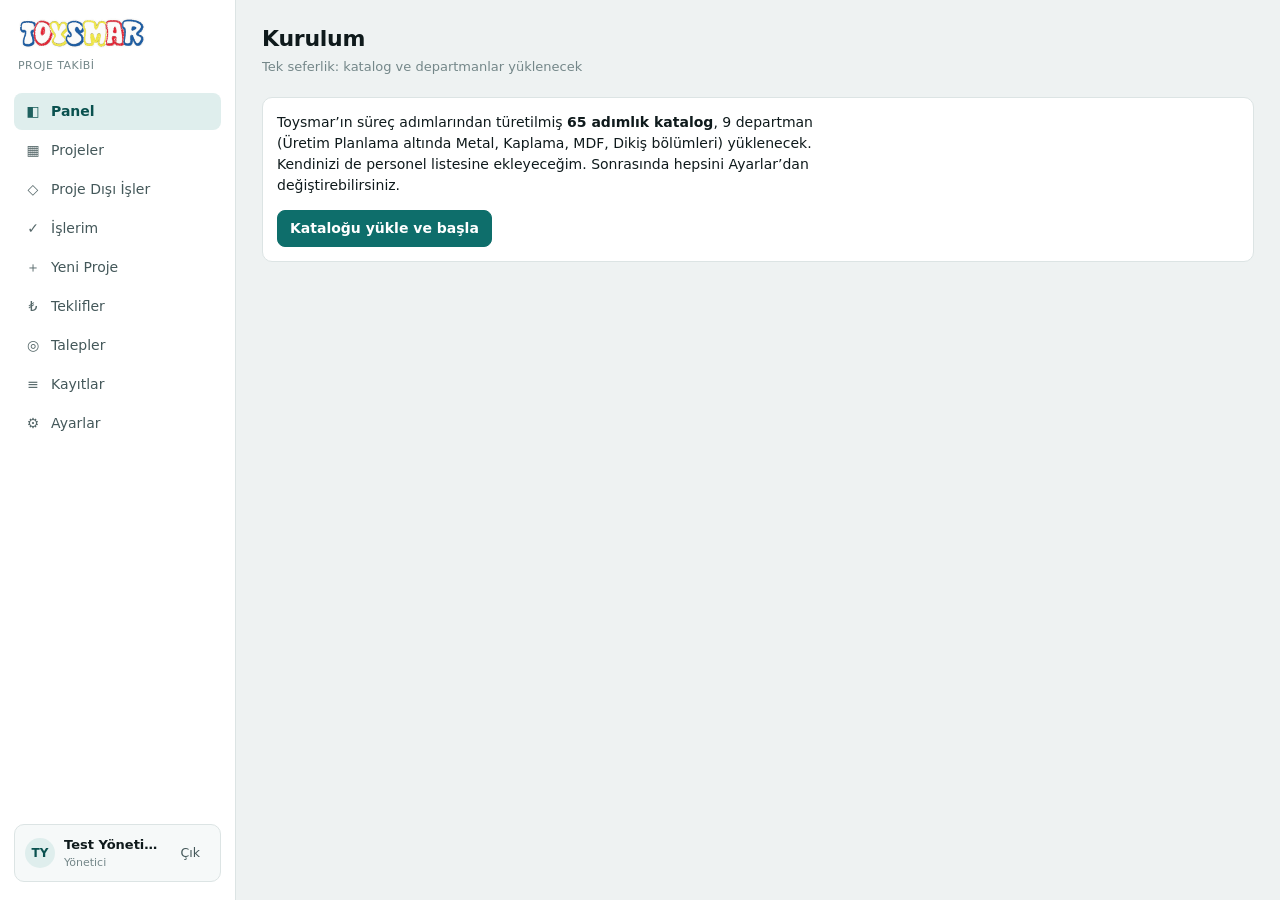
<file: test/index.html>
<!doctype html>
<html lang="tr">
<head>
<meta charset="utf-8">
<meta name="viewport" content="width=device-width, initial-scale=1">
<title>Toysmar — test</title>
<link rel="stylesheet" href="../assets/app.css">
<link rel="stylesheet" href="../assets/teklif.css">
<link rel="stylesheet" href="../assets/logo.css">
<script>
  // Giriş yapmış kabul edilen test kullanıcısı.
  // ?as=e-posta ile başka bir kullanıcıyla açılabilir, ?as=yok ile çıkış yapılmış gibi.
  (function () {
    var as = new URLSearchParams(location.search).get("as");
    if (as === "yok") { window.__MOCK_USER__ = null; return; }
    var mail = as || "yonetici@toysmar.test";
    window.__MOCK_USER__ = {
      email: mail,
      displayName: mail === "yonetici@toysmar.test" ? "Test Yöneticisi" : mail.split("@")[0],
      photoURL: "",
      emailVerified: true
    };
  })();
</script>
<script>
  // Tarayıcı içi koşucu için: sayfa yenilense de JS hataları biriksin.
  (function () {
    var KEY = "toysmar.testerrors";
    function push(msg) {
      try {
        var list = JSON.parse(sessionStorage.getItem(KEY) || "[]");
        list.push(String(msg)); sessionStorage.setItem(KEY, JSON.stringify(list));
      } catch (e) {}
    }
    window.addEventListener("error", function (e) { push(e.message || "hata"); });
    window.addEventListener("unhandledrejection", function (e) { push("promise: " + ((e.reason && e.reason.message) || e.reason)); });
    var ce = console.error;
    console.error = function () { push("console: " + [].slice.call(arguments).join(" ")); ce.apply(console, arguments); };
  })();
</script>
<script src="mock-firebase.js"></script>
<script>
  // Yapılandırma kontrolünü geçmek için sahte değerler.
  window.__MOCK_DB__["allowed/yonetici@toysmar.test"] = { name: "Test Yöneticisi", role: "yonetici" };
</script>
</head>
<body>
<div id="root"><div class="gate"><div class="gate-card"><div class="gate-mark">TY</div><h1>Test</h1><p>Yükleniyor…</p></div></div></div>
<div id="modal-root"></div>
<div id="toast" hidden></div>
<script type="module">
  // config.js'i test için geçersiz kılmadan çalıştırabilmek adına
  // gerçek app.js yüklenir; fb.js zaten __TOYSMAR_MOCK__ varsa onu kullanır.
  import("../js/app.js");
</script>
</body>
</html>
</file>
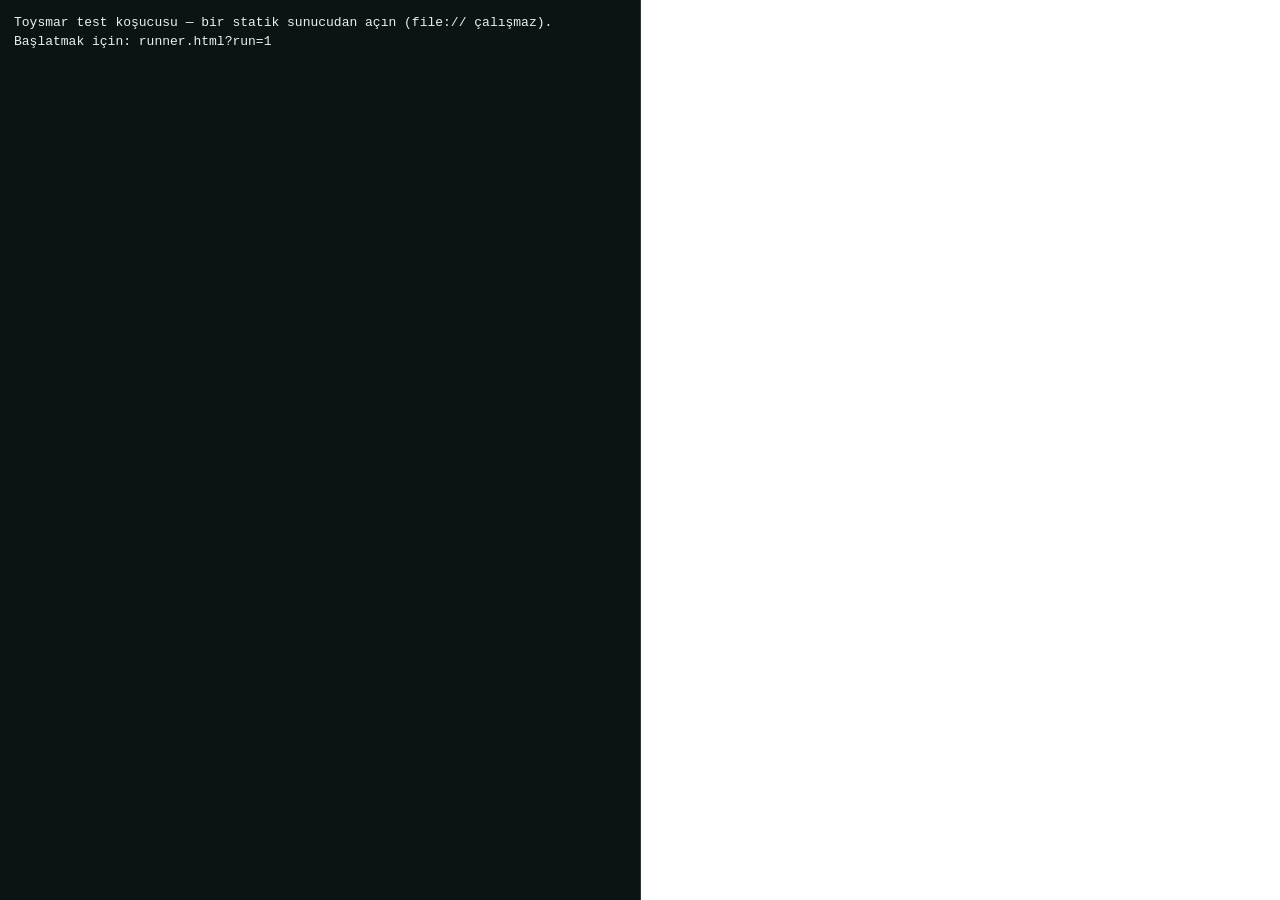
<file: test/runner.html>
<!doctype html>
<html lang="tr">
<head>
<meta charset="utf-8">
<title>Toysmar — test koşucusu</title>
<style>
  body{margin:0; font:13px/1.45 ui-monospace,monospace; background:#0c1314; color:#e9f0f0; display:grid; grid-template-columns:1fr 1fr; height:100vh}
  #log{padding:14px; overflow:auto; white-space:pre-wrap}
  #log .bad{color:#e87c70}
  #log .sum{font-weight:700; font-size:15px; margin-top:12px}
  iframe{width:100%; height:100%; border:0; border-left:1px solid #26383a; background:#fff}
</style>
</head>
<body>
<div id="log">Toysmar test koşucusu — bir statik sunucudan açın (file:// çalışmaz).
Başlatmak için: runner.html?run=1
</div>
<iframe id="app" src="about:blank"></iframe>
<script type="module">
  import { frameDriver } from "./frame-driver.mjs";
  import { runSuite } from "./suite.mjs";

  const logEl = document.getElementById("log");
  const log = function (s) {
    const div = document.createElement("div");
    div.textContent = s; if (s.indexOf("✗") !== -1) div.className = "bad";
    logEl.appendChild(div); logEl.scrollTop = logEl.scrollHeight;
  };
  window.__RESULT__ = null;

  async function main() {
    try { sessionStorage.clear(); localStorage.clear(); } catch (e) {}
    const t = frameDriver(document.getElementById("app"), log);
    try {
      await runSuite(t);
    } catch (e) {
      t.ok("senaryo çökmeden bitti", false, (e && e.message) || String(e));
      console.error(e);
    }
    const r = t.results;
    const sum = document.createElement("div"); sum.className = "sum" + (r.fail ? " bad" : "");
    sum.textContent = r.pass + " geçti, " + r.fail + " kaldı";
    logEl.appendChild(sum);
    window.__RESULT__ = { pass: r.pass, fail: r.fail, fails: r.fails };
  }
  if (new URLSearchParams(location.search).get("run")) main();
  window.__RUN__ = main;
</script>
</body>
</html>
</file>
<file: assets/app.css>
/* Toysmar Proje Takip — tasarım sistemi.
   Renk yalnızca DURUM için ayrılmıştır; gruplar tipografiyle ayrılır. */

:root{
  --bg:#EEF2F2; --surface:#FFFFFF; --surface-2:#F6F9F9; --surface-3:#EDF2F2;
  --line:#DCE4E4; --line-soft:#E9EEEE; --line-strong:#C2CFCF;
  --ink:#0F1A1C; --ink-mid:#44585A; --ink-soft:#748789;
  --accent:#0E6E6B; --accent-ink:#0A514F; --accent-soft:#DFEEED;
  --ok:#2C7A52; --ok-soft:#E0EFE7;
  --warn:#A2650F; --warn-soft:#F7ECD9;
  --late:#B5382C; --late-soft:#FAE5E2;
  --shadow:0 1px 2px rgba(15,26,28,.05), 0 8px 24px -16px rgba(15,26,28,.28);
  --r:10px;
  color-scheme:light;
}
@media (prefers-color-scheme: dark){
  :root{
    --bg:#0C1314; --surface:#131E20; --surface-2:#182628; --surface-3:#1E2E30;
    --line:#26383A; --line-soft:#1E2E30; --line-strong:#375152;
    --ink:#E9F0F0; --ink-mid:#A9BCBD; --ink-soft:#7C9092;
    --accent:#31B2AB; --accent-ink:#8AE0DA; --accent-soft:#123331;
    --ok:#54C088; --ok-soft:#10291D;
    --warn:#D9A257; --warn-soft:#2C2113;
    --late:#E87C70; --late-soft:#301714;
    --shadow:0 1px 2px rgba(0,0,0,.4), 0 10px 28px -18px rgba(0,0,0,.8);
    color-scheme:dark;
  }
}

*{box-sizing:border-box}
html,body{margin:0; padding:0}
body{
  background:var(--bg); color:var(--ink);
  font-family:"IBM Plex Sans",system-ui,-apple-system,Segoe UI,sans-serif;
  font-size:14px; line-height:1.5; -webkit-font-smoothing:antialiased;
}
h1,h2,h3,h4{font-family:Archivo,system-ui,sans-serif; margin:0; text-wrap:balance; letter-spacing:-.012em}
button,input,select,textarea{font:inherit; color:inherit}
a{color:var(--accent-ink)}
img{max-width:100%}
[hidden]{display:none!important}
:focus-visible{outline:2px solid var(--accent); outline-offset:2px; border-radius:4px}
@media (prefers-reduced-motion:reduce){*{animation:none!important; transition:none!important}}

/* ---------- giriş / kapı ekranları ---------- */
.gate{min-height:100vh; display:grid; place-items:center; padding:24px 16px}
.gate-card{
  background:var(--surface); border:1px solid var(--line); border-radius:16px;
  box-shadow:var(--shadow); width:min(460px,100%); padding:30px 28px; text-align:center;
}
.gate-mark{
  width:52px; height:52px; border-radius:14px; margin:0 auto 16px;
  background:var(--accent); color:#fff; display:grid; place-items:center;
  font-family:Archivo; font-weight:700; font-size:21px; letter-spacing:-.03em;
}
.gate h1{font-size:21px; margin-bottom:6px}
.gate p{color:var(--ink-mid); margin:0 0 20px; font-size:13.5px}
.gate .who{
  background:var(--surface-2); border:1px solid var(--line); border-radius:9px;
  padding:9px 12px; font-size:13px; margin-bottom:16px; word-break:break-all;
}
.gate .err{
  background:var(--late-soft); color:var(--late); border:1px solid currentColor;
  border-radius:9px; padding:10px 12px; font-size:13px; margin-bottom:16px; text-align:left;
}
.btn-google{
  display:inline-flex; align-items:center; justify-content:center; gap:10px; width:100%;
  background:var(--surface); border:1px solid var(--line-strong); border-radius:9px;
  padding:11px 16px; cursor:pointer; font-weight:600; font-size:14.5px;
}
.btn-google:hover{border-color:var(--ink-soft)}
.btn-google svg{width:18px; height:18px; flex:none}
.gate .foot{margin-top:16px; font-size:12px; color:var(--ink-soft)}

.gate-form{display:flex; flex-direction:column; gap:5px; text-align:left; margin-bottom:14px}
.gate-form label{font-size:12px; font-weight:600; color:var(--ink-mid); margin-top:6px}
.gate-form input{
  background:var(--surface); border:1px solid var(--line-strong); border-radius:9px;
  padding:10px 12px; font-size:14px; color:var(--ink); width:100%;
}
.gate-form input:focus{border-color:var(--accent); outline:none}
.btn-wide{width:100%; margin-top:14px; padding:11px 16px; font-size:14.5px}
.linkish{
  background:none; border:0; padding:0; cursor:pointer; font:inherit; font-size:12.5px;
  color:var(--accent); text-decoration:underline; text-underline-offset:2px;
}
.linkish:hover{color:var(--accent-ink)}
.gate-sep{display:flex; align-items:center; gap:10px; margin:18px 0 14px; color:var(--ink-soft); font-size:11.5px}
.gate-sep::before,.gate-sep::after{content:""; flex:1; height:1px; background:var(--line)}

/* ---------- erişim talepleri ---------- */
.reqline{
  display:flex; align-items:flex-start; gap:12px; flex-wrap:wrap;
  padding:11px 0; border-bottom:1px solid var(--line-soft);
}
.reqline:last-child{border-bottom:0}
.rq-who{flex:1 1 240px; min-width:0; display:flex; flex-direction:column; gap:2px}
.rq-name{font-weight:600; font-size:13.5px}
.rq-gorev{font-size:12.5px; margin-top:3px; display:flex; align-items:baseline; gap:6px}
.rq-act{display:flex; align-items:center; gap:6px; flex:none; flex-wrap:wrap; justify-content:flex-end}
.rq-role{width:130px}

/* ---------- kabuk ---------- */
.shell{display:grid; grid-template-columns:236px 1fr; min-height:100vh}
.rail{
  background:var(--surface); border-right:1px solid var(--line);
  display:flex; flex-direction:column; gap:18px; padding:18px 14px;
  position:sticky; top:0; height:100vh; overflow:auto;
}
.brand{display:flex; gap:10px; align-items:center; padding:0 4px}
.brand-mark{
  width:34px; height:34px; border-radius:9px; flex:none;
  background:var(--accent); color:#fff; display:grid; place-items:center;
  font-family:Archivo; font-weight:700; font-size:15px; letter-spacing:-.03em;
}
.brand-name{font-family:Archivo; font-weight:700; font-size:15px; line-height:1.15}
.brand-sub{font-size:11px; color:var(--ink-soft); letter-spacing:.04em; text-transform:uppercase}
.nav{display:flex; flex-direction:column; gap:2px}
.nav button{
  display:flex; align-items:center; gap:9px; width:100%; text-align:left;
  background:none; border:0; padding:8px 10px; border-radius:8px; cursor:pointer;
  color:var(--ink-mid); font-weight:500;
}
.nav button:hover{background:var(--surface-3); color:var(--ink)}
.nav button[aria-current="true"]{background:var(--accent-soft); color:var(--accent-ink); font-weight:600}
.nav .ico{width:18px; text-align:center; font-size:14px; opacity:.9}
.nav .count{margin-left:auto; font-family:"IBM Plex Mono"; font-size:11px; color:var(--ink-soft)}

.rail-foot{margin-top:auto; display:flex; flex-direction:column; gap:8px}
.mecard{
  background:var(--surface-2); border:1px solid var(--line); border-radius:var(--r);
  padding:10px; display:flex; gap:9px; align-items:center;
}
.avatar{
  width:30px; height:30px; border-radius:50%; flex:none; object-fit:cover;
  background:var(--accent-soft); color:var(--accent-ink);
  display:grid; place-items:center; font-weight:700; font-size:12px;
}
.mecard .who{min-width:0; flex:1}
.mecard .nm{font-size:13px; font-weight:600; white-space:nowrap; overflow:hidden; text-overflow:ellipsis}
.mecard .rl{font-size:11px; color:var(--ink-soft); white-space:nowrap; overflow:hidden; text-overflow:ellipsis}

.main{min-width:0; padding:22px 26px 56px; display:flex; flex-direction:column; gap:20px}
.page-head{display:flex; align-items:flex-end; justify-content:space-between; gap:16px; flex-wrap:wrap}
.page-head h1{font-size:22px; font-weight:700}
.page-head .sub{color:var(--ink-soft); font-size:13px; margin-top:2px}

/* ---------- temel bileşenler ---------- */
.btn{
  background:var(--surface); border:1px solid var(--line-strong); border-radius:8px;
  padding:7px 12px; cursor:pointer; font-weight:500; color:var(--ink); white-space:nowrap;
}
.btn:hover{border-color:var(--ink-soft)}
.btn-pri{background:var(--accent); border-color:var(--accent); color:#fff; font-weight:600}
.btn-pri:hover{background:var(--accent-ink); border-color:var(--accent-ink)}
.btn-sm{padding:4px 9px; font-size:12.5px; border-radius:7px}
.btn-xs{font-size:11px; padding:2px 6px; border-radius:6px}
.btn-ghost{background:none; border-color:transparent; color:var(--ink-mid)}
.btn-ghost:hover{background:var(--surface-3); border-color:transparent}
.btn-danger{background:var(--late); border-color:var(--late); color:#fff; font-weight:600}
.btn-danger:hover{filter:brightness(.92)}
.btn-block{background:var(--surface-2); border-color:var(--line-strong); color:var(--ink-soft)}
.btn-block:hover{border-color:var(--warn); color:var(--warn)}
.btn[disabled]{opacity:.45; cursor:not-allowed}

.panel{background:var(--surface); border:1px solid var(--line); border-radius:var(--r)}
.panel-head{
  display:flex; align-items:center; justify-content:space-between; gap:12px;
  padding:12px 14px; border-bottom:1px solid var(--line-soft);
}
.panel-head h2{font-size:13px; font-weight:600; letter-spacing:.05em; text-transform:uppercase; color:var(--ink-mid)}
.panel-body{padding:14px}
.grid2{display:grid; grid-template-columns:1.45fr 1fr; gap:16px; align-items:start}
@media (max-width:1000px){.grid2{grid-template-columns:1fr}}

.tag{
  display:inline-flex; align-items:center; gap:5px; font-size:11px; font-weight:600;
  padding:2px 7px; border-radius:999px; border:1px solid var(--line-strong);
  color:var(--ink-mid); background:var(--surface-2); white-space:nowrap; letter-spacing:.02em;
}
.tag-warn{background:var(--warn-soft); color:var(--warn); border-color:currentColor}
.tag-arch{background:var(--surface-3); color:var(--ink-soft)}
.st{display:inline-flex; align-items:center; gap:5px; font-size:11.5px; font-weight:600; padding:2px 8px; border-radius:999px; white-space:nowrap}
.st::before{content:""; width:6px; height:6px; border-radius:50%; background:currentColor; flex:none}
.st-bekliyor{background:var(--surface-3); color:var(--ink-mid)}
.st-devam{background:var(--accent-soft); color:var(--accent-ink)}
.st-tamam{background:var(--ok-soft); color:var(--ok)}
.st-gecikti{background:var(--late-soft); color:var(--late)}
.st-yakin{background:var(--warn-soft); color:var(--warn)}

.mono{font-family:"IBM Plex Mono",ui-monospace,monospace; font-variant-numeric:tabular-nums}
.muted{color:var(--ink-soft)}
.eyebrow{font-size:10.5px; letter-spacing:.09em; text-transform:uppercase; color:var(--ink-soft); font-weight:600}

/* ---------- kpi ---------- */
.kpis{display:grid; grid-template-columns:repeat(4,1fr); background:var(--surface); border:1px solid var(--line); border-radius:var(--r); overflow:hidden}
.kpi{padding:14px 16px; border-right:1px solid var(--line-soft); display:flex; flex-direction:column; gap:3px}
.kpi:last-child{border-right:0}
.kpi .n{font-family:Archivo; font-size:27px; font-weight:700; line-height:1; font-variant-numeric:tabular-nums}
.kpi .l{font-size:12px; color:var(--ink-soft)}
.kpi .d{font-size:11.5px; color:var(--ink-soft)}
.kpi.alert .n{color:var(--late)}
.kpi.warn .n{color:var(--warn)}
@media (max-width:760px){
  .kpis{grid-template-columns:repeat(2,1fr)}
  .kpi:nth-child(2){border-right:0}
  .kpi:nth-child(-n+2){border-bottom:1px solid var(--line-soft)}
}

/* ---------- panel: proje işleri | proje dışı işler ---------- */
.split{display:grid; grid-template-columns:1fr 1fr; gap:16px; align-items:start}
.side{display:flex; flex-direction:column; gap:10px; min-width:0}
.side-head{display:flex; align-items:baseline; gap:10px; padding:0 2px}
.side-head h2{font-size:15px; font-weight:700}
.side-head .muted{font-size:12.5px}
.side-head .btn{margin-left:auto}
.side .kpis .kpi{padding:12px 13px}
.side .kpis .kpi .n{font-size:24px}
@media (max-width:1180px){.split{grid-template-columns:1fr}}
table.att td{padding:7px 10px}
.att-sub{font-size:11.5px; margin-top:1px}
.att-more{padding:6px 10px; border-top:1px solid var(--line-soft)}
.tag-urgent{background:var(--late-soft); color:var(--late); border-color:currentColor}
.tag-job{cursor:pointer; font:inherit; font-size:11px; font-weight:600}
.tag-job:hover{border-color:var(--ink-soft)}
.tedit{font-size:11.5px; margin-left:4px; font-weight:400}
.job-head{flex-wrap:wrap}
.dot-job{background:var(--ink-mid)}

/* ---------- çubuklar ---------- */
.bar-row{display:grid; grid-template-columns:120px 1fr 46px; gap:10px; align-items:center; padding:5px 0}
.bar-track{height:7px; background:var(--surface-3); border-radius:4px; overflow:hidden}
.bar-fill{height:100%; background:var(--accent); border-radius:4px}
.bar-fill.is-late{background:var(--late)}
.bar-stack{display:flex}
.bar-stack .bar-fill{border-radius:0; flex:none}
.bar-stack .bar-fill.is-job{background:var(--ink-mid)}
.bar-row-load{grid-template-columns:120px 1fr 28px 44px}
.bar-late{display:inline-block; background:var(--late-soft); color:var(--late); font-weight:600; font-size:10.5px; padding:0 5px; border-radius:999px; white-space:nowrap}
.bar-val{font-family:"IBM Plex Mono"; font-size:12px; text-align:right; font-variant-numeric:tabular-nums; color:var(--ink-mid)}
.prog{display:flex; align-items:center; gap:8px; min-width:120px}
.prog .bar-track{flex:1; min-width:60px}
.prog .pct{font-family:"IBM Plex Mono"; font-size:12px; color:var(--ink-mid); width:34px; text-align:right}

/* ---------- tablolar ---------- */
.tw{overflow-x:auto}
table{border-collapse:collapse; width:100%; font-size:13px}
th{
  text-align:left; font-size:10.5px; letter-spacing:.07em; text-transform:uppercase;
  color:var(--ink-soft); font-weight:600; padding:8px 10px; border-bottom:1px solid var(--line);
  white-space:nowrap; background:var(--surface);
}
td{padding:9px 10px; border-bottom:1px solid var(--line-soft); vertical-align:middle}
tbody tr:last-child td{border-bottom:0}
tr.click{cursor:pointer}
tr.click:hover td{background:var(--surface-2)}
td.click{cursor:pointer; text-decoration:underline; text-underline-offset:2px}
tr.is-arch td{opacity:.62}
.t-name{font-weight:600}

/* ---------- matris ---------- */
.matrix-wrap{overflow-x:auto; border-radius:var(--r)}
table.matrix{border-collapse:separate; border-spacing:0; width:auto}
table.matrix th.vert{
  height:152px; padding:6px 0 8px; width:26px; min-width:26px; vertical-align:bottom;
  border-bottom:1px solid var(--line); overflow:hidden;
}
table.matrix th.vert span{
  writing-mode:vertical-rl; transform:rotate(180deg); font-size:10.5px; letter-spacing:.02em;
  text-transform:none; white-space:nowrap; color:var(--ink-mid); font-weight:500;
  max-height:138px; overflow:hidden;
}
table.matrix th.gsep, table.matrix td.gsep{border-left:1px solid var(--line-strong)}
table.matrix th.sticky, table.matrix td.sticky{
  position:sticky; left:0; z-index:2; background:var(--surface);
  min-width:190px; max-width:190px; border-right:1px solid var(--line-strong);
}
table.matrix td.sticky{font-weight:600; font-size:12.5px; white-space:nowrap; overflow:hidden; text-overflow:ellipsis}
table.matrix td.cell{padding:0; width:26px; height:30px; text-align:center; border-bottom:1px solid var(--line-soft)}
.dot{width:15px; height:15px; border-radius:4px; display:inline-block; border:1px solid transparent}
.dot-none{background:transparent; border-color:var(--line)}
.dot-bekliyor{background:var(--surface-3); border-color:var(--line-strong)}
.dot-devam{background:var(--accent)}
.dot-tamam{background:var(--ok)}
.dot-gecikti{background:var(--late)}
.legend{display:flex; gap:14px; flex-wrap:wrap; align-items:center; font-size:12px; color:var(--ink-mid)}
.legend .li{display:flex; align-items:center; gap:6px}

/* ---------- adım seçici ---------- */
.gwrap{display:flex; flex-direction:column; gap:6px; margin-bottom:16px}
.gtitle{display:flex; align-items:baseline; gap:8px; padding-bottom:5px; border-bottom:1px solid var(--line)}
.gtitle h3{font-size:12.5px; font-weight:600; letter-spacing:.06em; text-transform:uppercase; color:var(--ink)}
.gtitle .c{font-size:11.5px; color:var(--ink-soft); font-family:"IBM Plex Mono"}
.chips{display:grid; grid-template-columns:repeat(auto-fill,minmax(215px,1fr)); gap:7px; padding-top:8px}
.chip{
  display:flex; align-items:center; gap:8px; padding:8px 10px; cursor:pointer;
  border:1px solid var(--line); border-radius:8px; background:var(--surface-2); text-align:left;
}
.chip:hover{border-color:var(--line-strong)}
.chip.on{border-color:var(--accent); background:var(--accent-soft)}
.chip .box{
  width:16px; height:16px; border-radius:4px; border:1.5px solid var(--line-strong);
  flex:none; display:grid; place-items:center; font-size:10px; color:#fff; background:var(--surface);
}
.chip.on .box{background:var(--accent); border-color:var(--accent)}
.chip .nm{display:block; font-size:13px; font-weight:500; line-height:1.25}
.chip .dp{display:block; font-size:10.5px; color:var(--ink-soft); margin-top:1px}

/* ---------- formlar ---------- */
.form{display:grid; grid-template-columns:repeat(2,1fr); gap:12px}
.form .full{grid-column:1/-1}
@media (max-width:720px){.form{grid-template-columns:1fr}}
.f label{display:block; font-size:11px; letter-spacing:.05em; text-transform:uppercase; color:var(--ink-soft); font-weight:600; margin-bottom:4px}
.f input,.f select,.f textarea{
  width:100%; background:var(--surface); border:1px solid var(--line-strong);
  border-radius:7px; padding:7px 9px; font-size:13.5px;
}
.f textarea{min-height:62px; resize:vertical}
.f.mcheck{display:flex; align-items:flex-start; gap:8px; font-size:13px; cursor:pointer; color:var(--ink-mid)}
.f.mcheck input{width:auto; margin-top:3px; accent-color:var(--late)}
.f input:focus,.f select:focus,.f textarea:focus{border-color:var(--accent); outline:none; box-shadow:0 0 0 3px var(--accent-soft)}
.inp-sm{background:var(--surface); border:1px solid var(--line); border-radius:6px; padding:4px 6px; font-size:12.5px; width:100%}
.inp-sm:focus{border-color:var(--accent); outline:none}
.inp-date{font-family:"IBM Plex Mono"; font-size:12px}
.steps-nav{display:flex; gap:6px; align-items:center; font-size:12px; color:var(--ink-soft)}
.steps-nav .s{display:flex; align-items:center; gap:6px; padding:4px 10px; border-radius:999px; background:var(--surface-3)}
.steps-nav .s.on{background:var(--accent-soft); color:var(--accent-ink); font-weight:600}
.steps-nav .s .n{font-family:"IBM Plex Mono"; font-weight:600}

/* ---------- adet hücresi ---------- */
.qcell{display:flex; flex-direction:column; gap:3px}
.qrow{display:flex; align-items:center; gap:3px}
.qin{width:100%; min-width:0; text-align:center; padding:4px 3px}
.qin-ok{border-color:var(--ok); color:var(--ok); font-weight:600}
.qin-short{border-color:var(--warn); color:var(--warn); font-weight:600}
.qsep{color:var(--ink-soft); font-size:12px; flex:none}
.qinfo{display:flex; align-items:center; gap:6px}
.qbar{flex:1; height:4px; background:var(--surface-3); border-radius:3px; overflow:hidden; min-width:22px}
.qfill{height:100%; background:var(--warn); border-radius:3px}
.qfill.is-ok{background:var(--ok)}
.qall{background:none; border:0; padding:0; cursor:pointer; flex:none; font-size:10.5px; color:var(--accent-ink); text-decoration:underline; text-underline-offset:2px}
.qunit{font-size:10px; color:var(--ink-soft); flex:none}

/* ---------- iş emri satırları ---------- */
.trow{display:grid; grid-template-columns:minmax(150px,1.4fr) 116px 118px 122px 112px 104px; gap:9px; align-items:center; padding:8px 12px; border-bottom:1px solid var(--line-soft)}
.trow:last-child{border-bottom:0}
.trow:hover{background:var(--surface-2)}
.trow.done .tn{color:var(--ink-soft)}
.trow .tn{font-weight:600; font-size:13px}
.trow .tspec{font-size:11.5px; color:var(--ink-soft); margin-top:1px; word-break:break-word}
.thead-row{display:grid; grid-template-columns:minmax(150px,1.4fr) 116px 118px 122px 112px 104px; gap:9px; padding:7px 12px; border-bottom:1px solid var(--line); background:var(--surface-2)}
.thead-row span{font-size:10.5px; letter-spacing:.07em; text-transform:uppercase; color:var(--ink-soft); font-weight:600}
.c-act{display:flex; flex-direction:column; align-items:flex-start; gap:3px}
.dcell{display:flex; flex-direction:column; gap:3px}
.sec-sel{font-size:11.5px; padding:3px 6px}
.sec-title{font-size:11px; letter-spacing:.06em; text-transform:uppercase; color:var(--ink-soft); font-weight:600; margin:10px 0 0}
.pcode{color:var(--accent-ink); font-weight:600; letter-spacing:.02em}
.tabs{display:flex; gap:4px; border-bottom:1px solid var(--line); margin-bottom:-6px}
.tabs button{background:none; border:0; border-bottom:2px solid transparent; padding:8px 12px; cursor:pointer; color:var(--ink-mid); font-weight:500; margin-bottom:-1px}
.tabs button:hover{color:var(--ink)}
.tabs button[aria-selected="true"]{color:var(--accent-ink); border-bottom-color:var(--accent); font-weight:600}
.tabs .mono{font-size:11.5px; color:var(--ink-soft)}

/* ---------- dosyalar ---------- */
.att{display:flex; flex-direction:column; gap:2px; font-size:11.5px}
.att a{color:var(--accent-ink); text-decoration:none; word-break:break-all}
.att a:hover{text-decoration:underline}
.att .up{color:var(--accent); cursor:pointer; text-decoration:underline; text-underline-offset:2px; font-size:11.5px; display:inline-block}
.att .up input{display:none}
.att .cnt{color:var(--ink-soft)}
.tcell input.inp-sm{font-size:12.5px}
.fline{display:grid; grid-template-columns:1fr 130px 150px 90px; gap:10px; align-items:center; padding:8px 12px; border-bottom:1px solid var(--line-soft); font-size:13px}
.fline:last-child{border-bottom:0}
.fline .fn{font-weight:600}
.fline .fn a{color:var(--accent-ink); text-decoration:none}
.fline .fn a:hover{text-decoration:underline}
@media (max-width:760px){.fline{grid-template-columns:1fr 1fr}}
@media (max-width:900px){
  .trow,.thead-row{grid-template-columns:1fr 1fr; gap:8px}
  .thead-row{display:none}
  .trow{padding:11px 12px; border-bottom:1px solid var(--line)}
  .trow .c-name{grid-column:1/-1}
}
.gband{
  display:flex; align-items:center; gap:9px; padding:8px 12px;
  background:var(--surface-3); border-bottom:1px solid var(--line);
  font-size:11px; letter-spacing:.08em; text-transform:uppercase; font-weight:600; color:var(--ink-mid);
}
.gband .n{font-family:"IBM Plex Mono"; color:var(--ink-soft); letter-spacing:0}

/* ---------- çeşitli ---------- */
.empty{padding:30px 16px; text-align:center; color:var(--ink-soft)}
.empty h3{font-size:15px; color:var(--ink); margin-bottom:5px}
.banner{display:flex; gap:10px; align-items:flex-start; padding:11px 13px; border-radius:var(--r); font-size:13px; border:1px solid currentColor}
.banner-warn{background:var(--warn-soft); color:var(--warn)}
.banner-err{background:var(--late-soft); color:var(--late)}
.banner strong{display:block; color:inherit}
.row-actions{display:flex; gap:6px; flex-wrap:wrap}
.list-line{display:flex; align-items:center; gap:10px; padding:8px 0; border-bottom:1px solid var(--line-soft)}
.list-line:last-child{border-bottom:0}
.list-line .g{flex:1; min-width:0}

#toast{
  position:fixed; left:50%; bottom:22px; transform:translateX(-50%);
  background:var(--ink); color:var(--bg); padding:9px 15px; border-radius:8px;
  font-size:13px; font-weight:500; box-shadow:var(--shadow); z-index:60; max-width:90vw;
}
#toast.toast-error{background:var(--late); color:#fff}

.modal-bg{position:fixed; inset:0; background:rgba(8,16,17,.5); display:grid; place-items:center; padding:18px; z-index:50}
.modal{background:var(--surface); border:1px solid var(--line); border-radius:14px; box-shadow:var(--shadow); width:min(620px,100%); max-height:86vh; overflow:auto}
.modal-head{display:flex; align-items:center; justify-content:space-between; padding:14px 16px; border-bottom:1px solid var(--line)}
.modal-head h2{font-size:16px}
.modal-body{padding:16px}
.modal-foot{display:flex; justify-content:flex-end; gap:8px; padding:12px 16px; border-top:1px solid var(--line); position:sticky; bottom:0; background:var(--surface)}

@media (max-width:860px){
  .shell{grid-template-columns:1fr}
  .rail{position:static; height:auto; flex-direction:row; align-items:center; flex-wrap:wrap;
        border-right:0; border-bottom:1px solid var(--line); gap:12px; padding:12px 16px}
  .nav{flex-direction:row; flex-wrap:wrap; flex:1}
  .nav button{width:auto; padding:6px 10px}
  .nav .count{margin-left:5px}
  .rail-foot{margin:0; width:100%}
  .main{padding:16px 16px 48px}
}

/* ---------- satın alma tablosu, kilitler ---------- */
table.purchase td{vertical-align:top}
table.purchase tr.done td{opacity:.7}
table.purchase input.inp-sm{min-width:96px}
table.purchase .c-act{align-items:flex-end}
.tspec.lock{color:var(--warn); margin-top:3px}
.banner-info{background:var(--accent-soft); color:var(--accent-ink)}
</file>
<file: assets/teklif.css>
/* Teklif modülü — düzenleyici ekranı ve yazdırılan A4 belge.
   Ekran parçaları app.css belirteçlerini kullanır; belge (.qdoc) her temada
   beyaz kâğıt üzerinde siyah yazıdır. */

/* ---------- ortak ---------- */
.banner-info{background:var(--accent-soft); color:var(--accent-ink)}
.st-pasif{background:var(--surface-3); color:var(--ink-soft)}
.seg{display:inline-flex; flex-wrap:wrap; gap:2px; background:var(--surface-3); border-radius:8px; padding:2px}
.seg button{background:none; border:0; border-radius:6px; padding:5px 10px; font-size:12.5px; cursor:pointer; color:var(--ink-mid); font-weight:500}
.seg button:hover{color:var(--ink)}
.seg button.on{background:var(--surface); color:var(--ink); font-weight:600; box-shadow:0 1px 2px rgba(15,26,28,.12)}
.seg button .mono{font-size:11px; color:var(--ink-soft); margin-left:2px}
.seg button[disabled]{cursor:not-allowed; opacity:.6}
.seg-full{display:flex}
.seg-full button{flex:1}
.inp{background:var(--surface); border:1px solid var(--line-strong); border-radius:7px; padding:6px 8px; font-size:13px; width:100%; min-width:0; color:var(--ink)}
.inp:focus{border-color:var(--accent); outline:none; box-shadow:0 0 0 3px var(--accent-soft)}
.inp[disabled]{background:var(--surface-2); color:var(--ink-mid); border-color:var(--line)}
.num{text-align:right}
.ibtn{background:none; border:1px solid transparent; border-radius:6px; width:24px; height:24px; padding:0; cursor:pointer; color:var(--ink-soft); font-size:12px; line-height:1}
.ibtn:hover{background:var(--surface-3); color:var(--ink)}
.ibtn-del:hover{background:var(--late-soft); color:var(--late)}
.qhint{font-size:11.5px; color:var(--ink-soft); margin-top:4px}
.qhint strong{color:var(--ink-mid); font-weight:600}
.qsave{font-size:12px; color:var(--ink-soft); align-self:center; white-space:nowrap}
.qsave.is-ok::before{content:"✓ "; color:var(--ok)}
.qsave.is-dirty{color:var(--warn)}
.qsave.is-err{color:var(--late); font-weight:600}
.qmiss{font-size:11px; color:var(--warn); font-family:"IBM Plex Sans",sans-serif}
.qmiss-inline{color:var(--warn); font-weight:600}
.qtokens{font-size:12px; margin:10px 0 0}
.qtokens code{font-family:"IBM Plex Mono",monospace; font-size:11.5px; background:var(--surface-3); padding:1px 4px; border-radius:4px}

/* ---------- liste ---------- */
.qlist-head{flex-wrap:wrap}
.qsearch{width:min(280px,100%)}

/* ---------- düzenleyici yerleşimi ---------- */
.qgrid{display:grid; grid-template-columns:minmax(0,1fr) 300px; gap:16px; align-items:start}
.qmain{display:flex; flex-direction:column; gap:16px; min-width:0}
.qside{display:flex; flex-direction:column; gap:16px; position:sticky; top:16px}
@media (max-width:1100px){
  .qgrid{grid-template-columns:1fr}
  .qside{position:static}
}

/* ---------- kalemler ---------- */
.ql-headrow,.ql{display:grid; grid-template-columns:22px minmax(200px,1fr) 64px 84px 108px 112px 50px; gap:8px; align-items:start; padding:8px 12px}
.ql-headrow{padding:7px 12px; border-bottom:1px solid var(--line); background:var(--surface-2)}
.ql-headrow span{font-size:10.5px; letter-spacing:.07em; text-transform:uppercase; color:var(--ink-soft); font-weight:600}
.ql-headrow span:nth-child(3),.ql-headrow span:nth-child(5){text-align:right}
.ql{border-bottom:1px solid var(--line-soft)}
.ql:hover{background:var(--surface-2)}
.ql-n{font-size:12px; color:var(--ink-soft); padding-top:7px; text-align:right; border-radius:5px; user-select:none}
.ql-n[draggable="true"]{cursor:grab}
.ql-n[draggable="true"]:hover{background:var(--surface-3); color:var(--ink)}
.ql.dragging{opacity:.45}
.ql.drop-before{box-shadow:inset 0 2px 0 var(--accent)}
.ql.drop-after{box-shadow:inset 0 -2px 0 var(--accent)}
.ql-prod{display:flex; flex-direction:column; gap:4px; min-width:0}
.ql-prod .inp{font-weight:600}
.ql-prod .inp-note{font-weight:400; font-size:12px; padding:3px 8px; border-color:transparent; background:transparent}
.ql:hover .inp-note,.ql-prod .inp-note:focus{border-color:var(--line); background:var(--surface)}
.ql-prod .inp-note::placeholder{color:var(--ink-soft); opacity:.7}
.ql-hint{font-size:11.5px; color:var(--ink-soft)}
.ql-hint:empty{display:none}
.ql-hint .linkish{font-size:11.5px}
.ql-total{text-align:right; padding-top:7px; font-size:13px; font-weight:600; white-space:nowrap}
.ql-act{display:grid; grid-template-columns:24px 24px; gap:1px 2px; padding-top:3px; justify-content:end; opacity:.45}
.ql:hover .ql-act,.ql:focus-within .ql-act{opacity:1}
.ql-lbl{display:none}
.ql.is-noprice [data-lf="price"]{border-color:var(--warn); background:var(--warn-soft)}
.ql-head{background:var(--surface-3); grid-template-columns:22px minmax(0,1fr) 50px; border-bottom:1px solid var(--line)}
.ql-head:hover{background:var(--surface-3)}
.ql-head .ql-n{font-weight:700; color:var(--ink-mid)}
.inp-head{font-weight:700; text-transform:uppercase; letter-spacing:.05em; font-size:12px}
@media (max-width:820px){
  .ql-headrow{display:none}
  .ql{grid-template-columns:22px 1fr 1fr; padding:12px; row-gap:8px}
  .ql-prod{grid-column:2 / -1}
  .ql-lbl{display:block; font-size:10.5px; letter-spacing:.06em; text-transform:uppercase; color:var(--ink-soft); font-weight:600; margin-bottom:2px}
  .ql > div:nth-child(3){grid-column:2}
  .ql > div:nth-child(4){grid-column:3}
  .ql > div:nth-child(5){grid-column:2}
  .ql-total{grid-column:3; align-self:end; padding:0 0 8px; text-align:right; font-size:14px}
  .ql-act{grid-column:2 / -1; display:flex; gap:4px; justify-content:flex-end; opacity:1}
  .ql-head{grid-template-columns:22px 1fr}
  .ql-head .ql-act{grid-column:2}
  .ql-prod .inp-note{border-color:var(--line); background:var(--surface)}
}

.qadd{padding:12px; display:flex; flex-direction:column; gap:8px; border-top:1px solid var(--line-soft)}
.qadd-in{position:relative}
.qadd-in .inp{padding:9px 11px; font-size:13.5px; border-style:dashed}
.qadd-in .inp:focus{border-style:solid}
.qadd-res{display:flex; flex-direction:column; margin-top:4px; border-radius:8px; overflow:hidden}
.qadd-res:not(:empty){border:1px solid var(--line)}
.qres{display:flex; flex-direction:column; align-items:flex-start; gap:1px; background:var(--surface); border:0; border-bottom:1px solid var(--line-soft); padding:7px 11px; cursor:pointer; text-align:left}
.qres:last-child{border-bottom:0}
.qres:hover,.qres.on{background:var(--accent-soft)}
.qres-nm{font-size:13px; font-weight:600}
.qres-meta{font-size:11.5px; color:var(--ink-soft)}
.qres-free .qres-nm{font-weight:500; color:var(--accent-ink)}
.qres-meta strong{color:var(--ink); font-family:"IBM Plex Mono",monospace}
.qres-grp{background:var(--surface-3); padding:4px 11px; font-size:10.5px; letter-spacing:.07em; text-transform:uppercase; font-weight:600; color:var(--ink-mid); border-bottom:1px solid var(--line-soft)}
.qres-head{display:flex; align-items:center; justify-content:space-between; gap:8px; padding:6px 11px; background:var(--accent-soft); color:var(--accent-ink); font-size:12.5px; font-weight:600; border-bottom:1px solid var(--line-soft)}
.qgroups{display:flex; flex-wrap:wrap; gap:6px; padding:8px 0 2px}
.qgrp{background:var(--surface-2); border:1px solid var(--line); border-radius:999px; padding:4px 11px; font-size:12.5px; cursor:pointer; color:var(--ink-mid)}
.qgrp:hover{border-color:var(--accent); color:var(--accent-ink); background:var(--accent-soft)}
.qgrp .mono{font-size:11px; color:var(--ink-soft); margin-left:2px}

/* ---------- fiyat listesi içe aktarma özeti ---------- */
.imp-meta{font-size:13px; color:var(--ink-mid); margin-bottom:10px}
.imp-kpis{display:flex; flex-wrap:wrap; gap:8px; margin-bottom:12px}
.imp-kpi{background:var(--surface-2); border:1px solid var(--line); border-radius:8px; padding:7px 12px; font-size:12px; color:var(--ink-soft); display:flex; flex-direction:column; min-width:96px}
.imp-kpi b{font-family:Archivo,sans-serif; font-size:20px; color:var(--ink); line-height:1.1}
.imp-kpi.is-warn b{color:var(--warn)}
.imp-h{font-size:12px; letter-spacing:.06em; text-transform:uppercase; color:var(--ink-mid); margin:14px 0 4px; padding-bottom:3px; border-bottom:1px solid var(--line)}
.imp-list{margin:0; padding-left:0; list-style:none; font-size:13px; max-height:220px; overflow:auto}
.imp-list li{padding:3px 0; border-bottom:1px solid var(--line-soft); display:flex; flex-wrap:wrap; gap:6px; align-items:baseline}
.imp-list li:last-child{border-bottom:0}
.imp-list .mono{font-size:12px; color:var(--ink-soft)}
.imp-price{margin-left:auto; font-family:"IBM Plex Mono",monospace; font-size:12.5px; white-space:nowrap}
.imp-up{color:var(--late); font-weight:600}
.imp-down{color:var(--ok); font-weight:600}

/* ---------- katalogda listeden gelen satır ---------- */
.pcat-row.pcat-sheet{grid-template-columns:minmax(0,1fr) 100px 120px 70px auto}
.pcat-name{font-weight:600; font-size:13px}
.pcat-price{text-align:right; font-size:12.5px}
.pcat-row.is-off{opacity:.55}

/* ---------- görsel ---------- */
.qdrop{display:flex; flex-direction:column; align-items:center; gap:3px; padding:20px; border:1.5px dashed var(--line-strong); border-radius:10px; cursor:pointer; text-align:center; background:var(--surface-2)}
.qdrop:hover{border-color:var(--accent); background:var(--accent-soft)}
.qdrop strong{font-size:13.5px; color:var(--accent-ink)}
.qdrop span{font-size:12px; color:var(--ink-soft)}
.qimg{display:grid; grid-template-columns:minmax(0,1.3fr) 1fr; gap:14px; align-items:start}
.qimg img{border-radius:8px; border:1px solid var(--line); width:100%; background:#fff}
.qimg-wait{padding:30px; text-align:center; color:var(--ink-soft); background:var(--surface-2); border-radius:8px}
.qimg-side{display:flex; flex-direction:column; gap:10px}
@media (max-width:640px){.qimg{grid-template-columns:1fr}}
.qstamp{display:flex; align-items:center; gap:14px; flex-wrap:wrap}
.qstamp img{max-height:90px; border:1px solid var(--line); border-radius:8px; background:#fff; padding:6px}

/* ---------- metinler ---------- */
.qterms{display:flex; flex-direction:column; gap:5px}
.qterm{display:grid; grid-template-columns:22px 1fr 26px; gap:6px; align-items:start}
.qterm-n{font-size:12px; color:var(--ink-soft); padding-top:7px; text-align:right}
.qterm textarea{width:100%; background:var(--surface); border:1px solid var(--line); border-radius:7px; padding:6px 8px; font-size:13px; resize:vertical; min-height:34px; line-height:1.45; color:var(--ink)}
.qterm textarea:focus{border-color:var(--accent); outline:none}
.qterm textarea[disabled]{background:var(--surface-2); color:var(--ink-mid)}
.qterm .ibtn{margin-top:5px}

/* ---------- yan panel ---------- */
.qctl{display:flex; flex-direction:column; gap:10px; margin-bottom:12px}
.qdisc{display:grid; grid-template-columns:1fr 64px; gap:6px}
.qtotals{border-top:1px solid var(--line); padding-top:10px; margin-bottom:10px}
.qt-row{display:flex; justify-content:space-between; gap:10px; font-size:13px; padding:3px 0; color:var(--ink-mid)}
.qt-row .mono{color:var(--ink)}
.qt-grand{display:flex; justify-content:space-between; align-items:baseline; gap:10px; border-top:1px solid var(--line); margin-top:6px; padding-top:8px}
.qt-grand span:first-child{font-size:12px; font-weight:600; color:var(--ink-mid); text-transform:uppercase; letter-spacing:.05em}
.qt-grand .mono{font-family:Archivo,system-ui,sans-serif; font-variant-numeric:tabular-nums; font-size:21px; font-weight:700; color:var(--ink)}
.qt-words{font-size:11.5px; color:var(--ink-soft); margin-top:4px; line-height:1.4}
.qwarn{margin:0 0 10px; padding:8px 10px 8px 26px; background:var(--warn-soft); color:var(--warn); border-radius:8px; font-size:12.5px}
.qwarn li{margin:1px 0}
.qok{margin:0 0 10px; padding:7px 10px; background:var(--ok-soft); color:var(--ok); border-radius:8px; font-size:12.5px; font-weight:600}
.qwarn-wide .qwarn,.qwarn-wide .qok{margin:0}
.qacts{margin-top:8px}
.qnotes{width:100%; background:var(--surface); border:1px solid var(--line-strong); border-radius:7px; padding:7px 9px; font-size:13px; resize:vertical; color:var(--ink)}
.qnotes:focus{border-color:var(--accent); outline:none}
.qrevs{display:flex; flex-direction:column; gap:4px; padding:8px}
.qrev{display:grid; grid-template-columns:40px 1fr auto; grid-template-rows:auto auto; column-gap:8px; align-items:center; text-align:left; background:none; border:1px solid transparent; border-radius:8px; padding:6px 8px; cursor:pointer; font-size:12.5px}
.qrev:hover{background:var(--surface-2)}
.qrev.on{background:var(--accent-soft); border-color:var(--accent); cursor:default}
.qrev .st{grid-column:2 / 4; justify-self:start; margin-top:2px}

/* ---------- katalog ---------- */
.pcat-grid{display:grid; grid-template-columns:minmax(0,1fr) 100px 170px 120px auto; gap:6px}
.pcat-row{display:grid; grid-template-columns:minmax(0,1fr) 100px 170px 120px 70px 44px; gap:6px; align-items:center; padding:5px 0; border-bottom:1px solid var(--line-soft)}
.pcat-row:last-child{border-bottom:0}
.pcat-row .inp{padding:4px 7px; font-size:12.5px}
.pcat-used{font-size:11px; text-align:right; white-space:nowrap}
@media (max-width:700px){
  .pcat-grid{grid-template-columns:1fr 1fr}
  .pcat-row{grid-template-columns:1fr 1fr; padding:9px 0}
  .pcat-row .inp:first-child{grid-column:1 / -1}
}

/* ---------- önizleme kâğıdı ---------- */
.paper-wrap{overflow-x:auto; padding:6px 0 30px}
.paper{width:210mm; min-height:297mm; margin:0 auto; background:#fff; box-shadow:var(--shadow), 0 0 0 1px var(--line); padding:14mm 13mm; border-radius:2px}

/* ---------- belge ---------- */
.qdoc{
  --d-ink:#111a1c; --d-mid:#4b5b5d; --d-soft:#7d8b8d; --d-line:#d6dddd; --d-band:#f1f4f4; --d-accent:#0E6E6B;
  position:relative; color:var(--d-ink); background:#fff; color-scheme:light;
  font-family:"IBM Plex Sans",system-ui,-apple-system,"Segoe UI",sans-serif; font-size:10pt; line-height:1.42;
  -webkit-print-color-adjust:exact; print-color-adjust:exact;
}
.qdoc-wm{position:fixed; top:42%; left:50%; transform:translate(-50%,-50%) rotate(-28deg); font-family:Archivo,sans-serif; font-weight:700; font-size:110pt; letter-spacing:.08em; color:rgba(181,56,44,.08); pointer-events:none; z-index:0; white-space:nowrap}
.paper .qdoc-wm{position:absolute; top:360px}
.qdoc > *{position:relative; z-index:1}
.qd-head{display:flex; justify-content:space-between; align-items:flex-start; gap:20px; padding-bottom:10px; border-bottom:2.5pt solid var(--d-accent)}
.qd-logo{height:46px; width:auto; display:block}
.qd-company{font-family:Archivo,sans-serif; font-weight:700; font-size:18pt}
.qd-slogan{font-size:8.5pt; color:var(--d-mid); margin-top:5px; font-style:italic}
.qd-title{text-align:right}
.qd-kind{font-family:Archivo,sans-serif; font-weight:700; font-size:17pt; letter-spacing:.02em; text-transform:uppercase; color:var(--d-ink); margin-bottom:4px}
.qd-meta{border-collapse:collapse; margin-left:auto; font-size:9pt; width:auto}
.qd-meta th{font-weight:500; color:var(--d-soft); text-align:right; padding:1px 10px 1px 0; text-transform:none; letter-spacing:0; font-size:9pt; border:0; background:none}
.qd-meta td{text-align:right; padding:1px 0; font-family:"IBM Plex Mono",monospace; font-weight:600; border:0; font-size:9pt}
.qd-parties{display:grid; grid-template-columns:1fr 1fr; gap:10px; margin:12px 0 10px}
.qd-box{border:1px solid var(--d-line); border-radius:4px; padding:8px 10px; font-size:9pt; color:var(--d-mid)}
.qd-lbl{font-size:7.5pt; letter-spacing:.1em; text-transform:uppercase; color:var(--d-soft); font-weight:600; margin-bottom:3px}
.qd-strong{font-weight:700; color:var(--d-ink); font-size:10.5pt; margin-bottom:1px}
.qd-subject{font-size:10pt; margin:0 0 6px}
.qd-subject span{font-size:7.5pt; letter-spacing:.1em; text-transform:uppercase; color:var(--d-soft); font-weight:600; margin-right:8px}
.qd-intro{margin:0 0 10px; color:var(--d-mid); font-size:9.5pt}
.qd-items{width:100%; border-collapse:collapse; font-size:9.5pt; margin-top:4px}
.qd-items thead{display:table-header-group}
.qd-items th{background:var(--d-ink); color:#fff; text-transform:uppercase; letter-spacing:.06em; font-size:7.5pt; font-weight:600; padding:5px 7px; text-align:left; border:0; white-space:nowrap}
.qd-items td{padding:5px 7px; border-bottom:1px solid var(--d-line); vertical-align:top}
.qd-items tr{break-inside:avoid; page-break-inside:avoid}
.qd-items .qd-no{width:28px; text-align:center; color:var(--d-soft)}
.qd-items th.qd-no{color:#fff}
.qd-items .qd-code{width:70px; font-family:"IBM Plex Mono",monospace; font-size:8.5pt}
.qd-items .qd-qty{width:80px; text-align:right; white-space:nowrap}
.qd-items .qd-num{width:100px; text-align:right; white-space:nowrap; font-family:"IBM Plex Mono",monospace; font-size:9pt}
.qd-items th.qd-qty,.qd-items th.qd-num{text-align:right; font-family:"IBM Plex Sans",system-ui,sans-serif; font-size:7.5pt}
.qd-name{font-weight:600}
.qd-note{font-size:8.5pt; color:var(--d-mid)}
.qd-grp td{background:var(--d-band); font-weight:700; font-size:8pt; letter-spacing:.07em; text-transform:uppercase; color:var(--d-mid); padding:4px 7px}
.qd-sum{display:grid; grid-template-columns:1fr 250px; gap:16px; margin-top:8px; break-inside:avoid; page-break-inside:avoid}
.qd-words{font-size:9pt; color:var(--d-mid); font-style:italic; padding-top:4px}
.qd-vatnote{font-style:normal; margin-top:4px; font-weight:600; color:var(--d-ink)}
.qd-totals{border-collapse:collapse; width:100%; font-size:9.5pt}
.qd-totals th{text-align:left; font-weight:500; color:var(--d-mid); padding:3px 0; text-transform:none; letter-spacing:0; font-size:9.5pt; border:0; background:none}
.qd-totals td{text-align:right; padding:3px 0; font-family:"IBM Plex Mono",monospace; border:0; white-space:nowrap}
.qd-totals .qd-grand th,.qd-totals .qd-grand td{border-top:1.5pt solid var(--d-ink); padding-top:5px; font-weight:700; color:var(--d-ink); font-size:11pt}
.qd-fig{margin:0; padding-top:10px; break-before:page; page-break-before:always; break-inside:avoid; page-break-inside:avoid; text-align:center}
.paper .qd-fig{margin-top:28px; padding-top:22px; border-top:1px dashed var(--d-line)}
.qd-annex{font-family:Archivo,sans-serif; font-size:9pt; letter-spacing:.08em; text-transform:uppercase; color:var(--d-mid); text-align:left; margin-bottom:8px}
.qd-fig img{max-width:100%; max-height:240mm; border:1px solid var(--d-line); border-radius:3px}
.qd-fig figcaption{font-size:8.5pt; color:var(--d-mid); margin-top:4px}
.qd-sec{margin-top:12px; break-inside:avoid; page-break-inside:avoid}
.qd-sec h3{font-family:Archivo,sans-serif; font-size:9pt; letter-spacing:.08em; text-transform:uppercase; color:var(--d-ink); margin:0 0 4px; padding-bottom:3px; border-bottom:1px solid var(--d-line)}
.qd-sec ol{margin:0; padding-left:18px; font-size:9pt; color:var(--d-mid)}
.qd-sec li{margin:1.5px 0}
.qd-sec p{margin:0; font-size:9pt; color:var(--d-mid)}
.qd-privacy p{font-size:8.5pt}
.qd-sign{display:grid; grid-template-columns:1fr 1fr; gap:24px; margin-top:18px; break-inside:avoid; page-break-inside:avoid}
.qd-signbox{border:1px solid var(--d-line); border-radius:4px; padding:8px 10px; display:flex; flex-direction:column}
.qd-stamp{height:74px; display:flex; align-items:center; justify-content:center}
.qd-stamp img{max-height:70px; max-width:100%}
.qd-line{border-top:1px solid var(--d-soft); padding-top:3px; font-size:8pt; color:var(--d-soft); text-align:center}
.qd-foot{margin-top:16px; padding-top:6px; border-top:1px solid var(--d-line); font-size:7.5pt; color:var(--d-soft); text-align:center; line-height:1.5}

/* ---------- yazdırma ---------- */
#print-root{display:none}
@media print{
  @page{size:A4; margin:11mm 11mm 13mm}
  html,body{background:#fff!important}
  body > *:not(#print-root){display:none!important}
  #print-root{display:block!important}
  .qdoc{font-size:9.5pt}
}
</file>
<file: assets/logo.css>
/* Toysmar markasi.
   Uygulamadaki "TY" yer tutucusunun yerini kurumsal logo alir.
   Logo depoya ikili dosya olarak yazilamadigi icin buraya veri olarak gomulmustur
   (412x98 PNG). Yenilemek gerekirse yalnizca asagidaki --logo degeri degistirilir.
   Bu dosya app.css'ten SONRA yuklenir; marka kutularinin kuralini devralir. */

:root{
  --logo:url("[data-uri]");
}

.gate-mark,
.brand-mark{
  background:var(--logo) center/contain no-repeat;
  border-radius:0;
  font-size:0;
  color:transparent;
  display:block;
}
.gate-mark{width:206px; height:49px; margin:0 auto 18px}
.brand-mark{width:128px; height:30px}

.brand{flex-wrap:wrap}
.brand-name{display:none}
</file>
